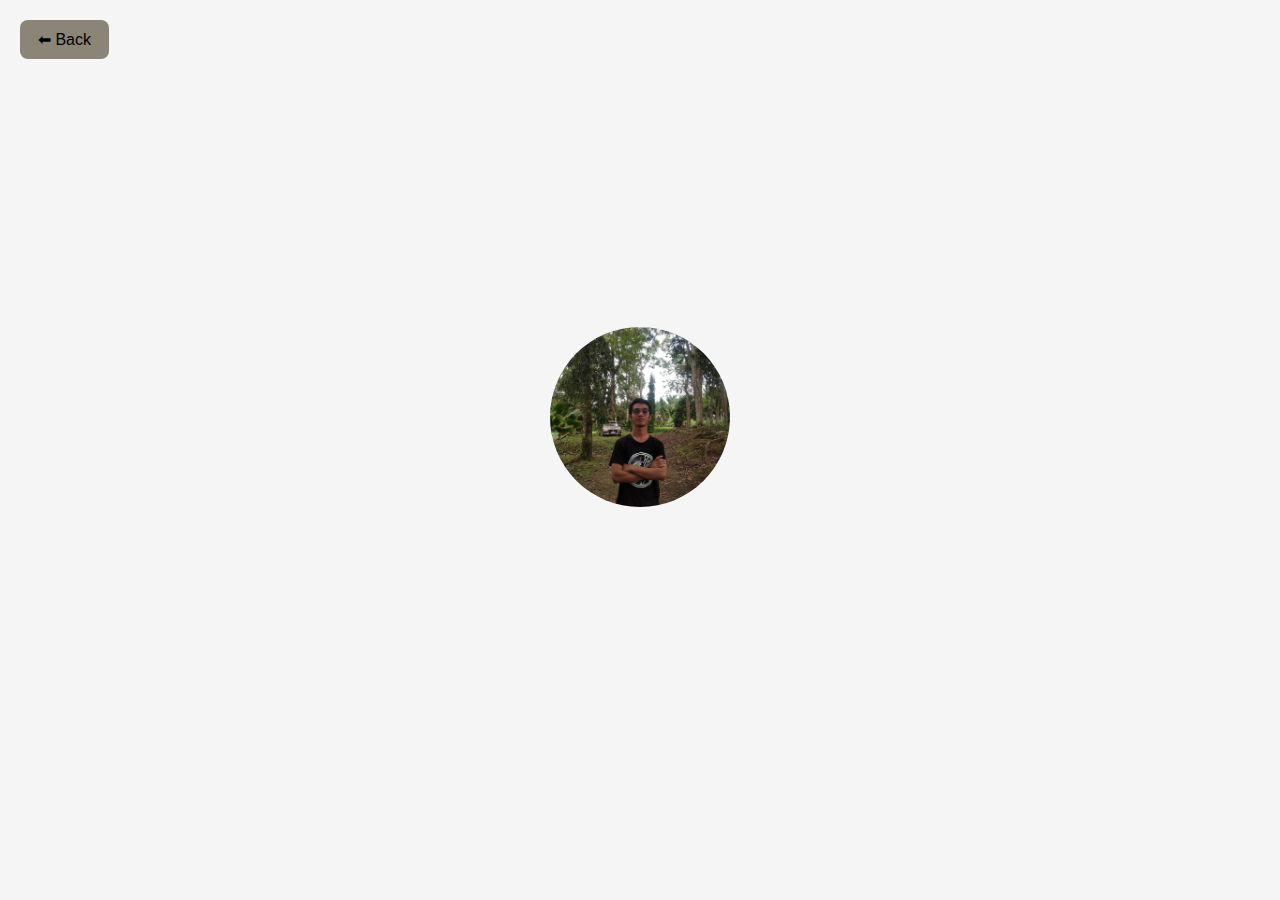
<file: portfolio2/activity1.html>
<!DOCTYPE html>
<html lang="en">
<head>
  <meta charset="UTF-8">
  <meta name="viewport" content="width=device-width, initial-scale=1.0">
  <title>Activity 1 - Hover Profile</title>
  <style>
    body {
      font-family: 'Poppins', sans-serif;
      display: flex;
      justify-content: center;
      align-items: center;
      flex-direction: column;
      height: 100vh;
      margin: 0;
      background-color: #f5f5f5;
      color: #222;
      overflow: hidden;
      transition: all 0.3s ease;
      position: relative;
    }

    body.dark-mode {
      background-color: #181818;
      color: #f1f1f1;
    }

    .profile-container {
      text-align: center;
      position: relative;
      z-index: 2;
    }

    .profile-pic {
      width: 180px;
      height: 180px;
      border-radius: 50%;
      object-fit: cover;
      cursor: pointer;
      transition: transform 0.3s ease, box-shadow 0.3s ease;
    }

    .profile-pic:hover {
      transform: scale(1.1);
      box-shadow: 0 0 25px yellowgreen;
    }

    .info {
      margin-top: 20px;
      font-size: 1.2rem;
      opacity: 0;
      transform: translateY(10px);
      transition: all 0.3s ease;
      visibility: hidden;
    }

    .show-info {
      opacity: 1;
      transform: translateY(0);
      visibility: visible;
    }

    /* Back Button */
    .back-btn {
      position: absolute;
      top: 20px;
      left: 20px;
      padding: 10px 18px;
      border: none;
      border-radius: 8px;
      cursor: pointer;
      font-size: 1rem;
      background: rgb(139, 133, 120);
      color: black;
      transition: all 0.3s ease;
      z-index: 10;
    }

    .back-btn:hover {
      background: rgb(163, 156, 126);
      transform: scale(1.05);
    }

    /* Fireworks container */
    .fireworks {
      position: absolute;
      top: 0;
      left: 0;
      width: 100%;
      height: 100%;
      pointer-events: none;
      overflow: visible;
      z-index: 1;
    }

    .particle, .text-particle {
      position: absolute;
      pointer-events: none;
      opacity: 0;
      animation: explode 2s forwards; /* Slower animation */
    }

    .particle {
      width: 6px;
      height: 6px;
      border-radius: 50%;
    }

    .text-particle {
      font-weight: bold;
      font-size: 16px;
      color: yellowgreen;
      white-space: nowrap;
    }

    @keyframes explode {
      0% { opacity: 1; transform: translate(0,0) scale(1); }
      100% { opacity: 0; transform: translate(var(--x), var(--y)) scale(0); }
    }
  </style>
</head>
<body>
  <button class="back-btn" onclick="goBack()">⬅ Back</button>

  <div class="profile-container">
    <img src="black.jpeg" alt="Profile Picture" class="profile-pic" id="profilePic">
    <p id="infoText" class="info">Hi! I’m Eric, I Love You So Much!</p>
  </div>

  <div class="fireworks" id="fireworks"></div>

  <script>
    const profilePic = document.getElementById('profilePic');
    const infoText = document.getElementById('infoText');
    const fireworksContainer = document.getElementById('fireworks');

    profilePic.addEventListener('mouseover', () => {
      infoText.classList.add('show-info');
      startFireworks();
    });

    profilePic.addEventListener('mouseout', () => {
      infoText.classList.remove('show-info');
      stopFireworks();
    });

    let fireworkInterval;

    function startFireworks() {
      fireworkInterval = setInterval(() => {
        for(let i = 0; i < 5; i++){
          // Color particles
          const particle = document.createElement('div');
          particle.classList.add('particle');

          const startX = Math.random() * window.innerWidth;
          const startY = Math.random() * window.innerHeight;

          particle.style.left = startX + 'px';
          particle.style.top = startY + 'px';

          const angle = Math.random() * 2 * Math.PI;
          const distance = Math.random() * 200 + 50;
          particle.style.setProperty('--x', `${Math.cos(angle)*distance}px`);
          particle.style.setProperty('--y', `${Math.sin(angle)*distance}px`);
          particle.style.backgroundColor = `hsl(${Math.random()*360}, 80%, 50%)`;

          fireworksContainer.appendChild(particle);
          setTimeout(() => particle.remove(), 2000); // match animation duration

          // Text particles
          const textParticle = document.createElement('div');
          textParticle.classList.add('text-particle');
          textParticle.innerText = "HI! I’M ERIC, I LOVE YOU SO MUCH!";

          const textX = Math.random() * window.innerWidth;
          const textY = Math.random() * window.innerHeight;

          textParticle.style.left = textX + 'px';
          textParticle.style.top = textY + 'px';

          const textAngle = Math.random() * 2 * Math.PI;
          const textDistance = Math.random() * 120 + 50;
          textParticle.style.setProperty('--x', `${Math.cos(textAngle)*textDistance}px`);
          textParticle.style.setProperty('--y', `${Math.sin(textAngle)*textDistance}px`);

          fireworksContainer.appendChild(textParticle);
          setTimeout(() => textParticle.remove(), 2000); // match animation duration
        }
      }, 400); // slower intervals for readability
    }

    function stopFireworks() {
      clearInterval(fireworkInterval);
    }

    // Apply saved theme from localStorage
    if (localStorage.getItem("theme") === "dark") {
      document.body.classList.add("dark-mode");
    }

    function goBack() {
      window.location.href = "index.html"; // Change to your homepage filename if different
    }



  </script>
</body>
</html>
</file>
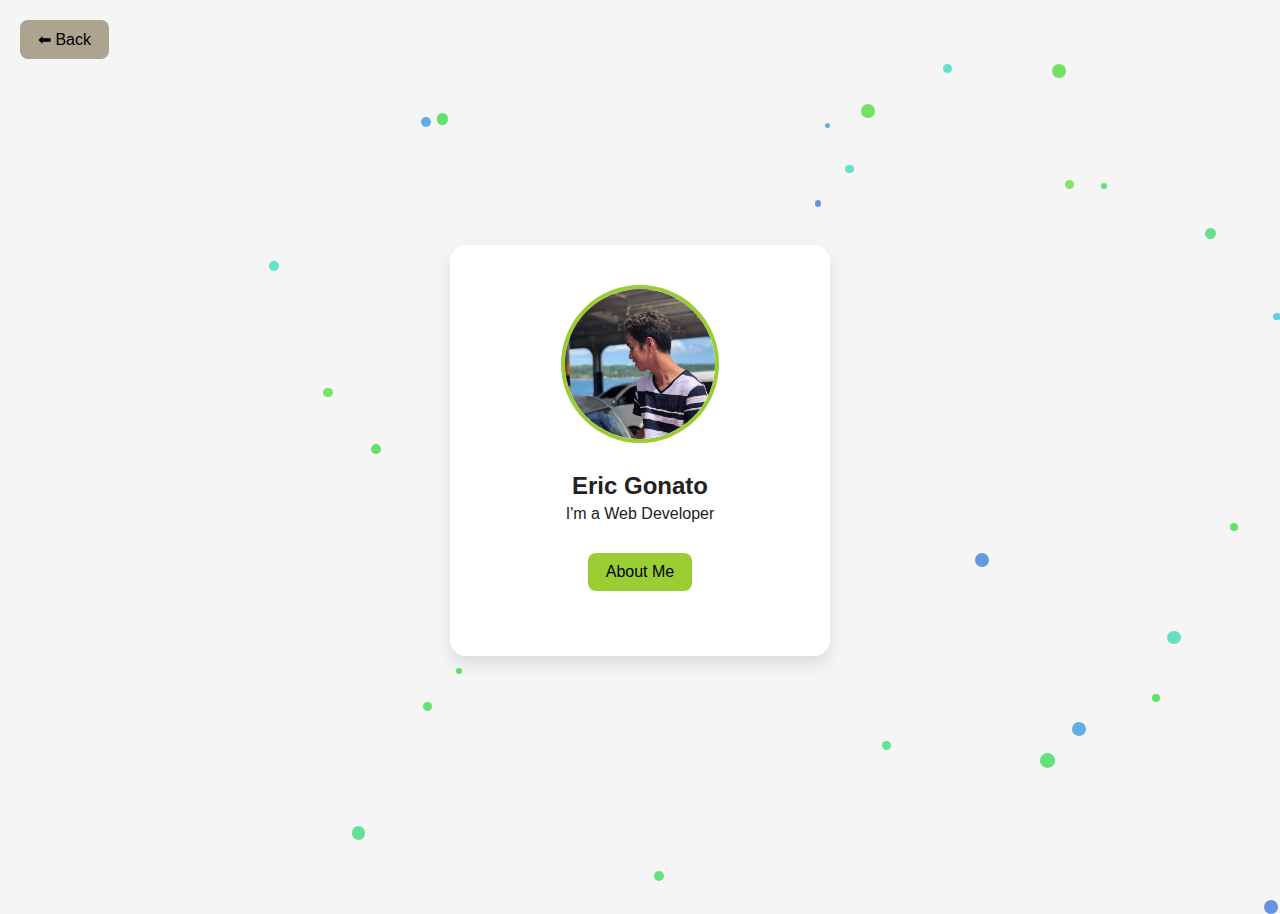
<file: portfolio2/activity2.html>
<!DOCTYPE html>
<html lang="en">
<head>
  <meta charset="UTF-8">
  <meta name="viewport" content="width=device-width, initial-scale=1.0">
  <title>Activity 2 - About Me Toggle</title>
  <style>
    /* Reset & Body */
    body {
      font-family: 'Poppins', sans-serif;
      display: flex;
      justify-content: center;
      align-items: center;
      flex-direction: column;
      height: 100vh;
      margin: 0;
      background-color: #f5f5f5;
      color: #222;
      overflow: hidden;
      position: relative;
    }

    body.dark-mode {
      background-color: #181818;
      color: #f1f1f1;
    }

    /* Profile Container */
    .profile-container {
      text-align: center;
      background: #fff;
      padding: 40px;
      border-radius: 16px;
      box-shadow: 0 8px 16px rgba(0, 0, 0, 0.1);
      width: 300px;
      transition: all 0.3s ease;
      position: relative;
      z-index: 2;
    }

    .profile-container.dark-mode {
      background: #3a3a3a; /* lighter dark gray for readability */
      color: #f1f1f1;
      box-shadow: 0 8px 16px rgba(0,0,0,0.3);
    }

    .profile-container.dark-mode h2,
    .profile-container.dark-mode p {
      color: #f1f1f1;
    }

    .profile-pic {
      width: 150px;
      height: 150px;
      border-radius: 50%;
      object-fit: cover;
      border: 4px solid yellowgreen;
      margin-bottom: 15px;
      transition: transform 0.3s ease, box-shadow 0.3s ease;
    }

    .profile-pic:hover {
      transform: scale(1.05);
      box-shadow: 0 0 25px yellowgreen;
    }

    h2 {
      margin: 10px 0 5px 0;
    }

    p {
      margin: 5px 0 20px 0;
    }

    /* About Me toggle */
    #aboutText {
      font-size: 1rem;
      opacity: 0;
      max-height: 0;
      overflow: hidden;
      transition: all 0.3s ease;
    }

    #aboutText.show {
      opacity: 1;
      max-height: 100px;
    }

    #toggleBtn {
      background: yellowgreen;
      border: none;
      padding: 10px 18px;
      border-radius: 8px;
      cursor: pointer;
      font-size: 1rem;
      color: black;
      transition: all 0.3s;
      margin-top: 10px;
    }

    #toggleBtn:hover {
      background: limegreen;
      transform: scale(1.05);
    }

    /* Back button in upper-left corner */
    .back-btn {
      position: absolute;
      top: 20px;
      left: 20px;
      padding: 10px 18px;
      border: none;
      border-radius: 8px;
      cursor: pointer;
      font-size: 1rem;
      background: hsl(43, 15%, 62%);
      color: black;
      z-index: 3;
      transition: all 0.3s ease;
    }

    .back-btn:hover {
      background: limegreen;
      transform: scale(1.05);
    }

    /* Flying objects */
    .fly-object {
      position: absolute;
      width: 8px;
      height: 8px;
      border-radius: 50%;
      background-color: yellowgreen;
      opacity: 0.7;
      pointer-events: none;
      animation: float 6s infinite linear;
    }

    @keyframes float {
      0% { transform: translateY(0) rotate(0deg); }
      50% { transform: translateY(-200px) rotate(180deg); }
      100% { transform: translateY(0) rotate(360deg); }
    }
  </style>
</head>
<body>
  <!-- Back button -->
  <button class="back-btn" onclick="goBack()">⬅ Back</button>

  <!-- Profile Container -->
  <div class="profile-container">
    <img src="samal.jpeg" alt="Profile Picture" class="profile-pic">
    <h2>Eric Gonato</h2>
    <p>I'm a Web Developer</p>

    <button id="toggleBtn">About Me</button>
    <p id="aboutText">I'm a programmer and it runs in my blood.</p>
  </div>

  <script>
    // About Me toggle
    const toggleBtn = document.getElementById('toggleBtn');
    const aboutText = document.getElementById('aboutText');

    toggleBtn.addEventListener('click', () => {
      aboutText.classList.toggle('show');
      toggleBtn.textContent = aboutText.classList.contains('show') ? 'Show Less' : 'About Me';
    });

    // Apply dark mode
    if (localStorage.getItem("theme") === "dark") {
      document.body.classList.add("dark-mode");
      document.querySelector('.profile-container').classList.add("dark-mode");
    }

    // Back button function
    function goBack() {
      window.location.href = "index.html";
    }

    // Create flying objects
    function createFlyingObjects(num) {
      for (let i = 0; i < num; i++) {
        const obj = document.createElement('div');
        obj.classList.add('fly-object');
        obj.style.left = Math.random() * window.innerWidth + 'px';
        obj.style.top = Math.random() * window.innerHeight + 'px';
        obj.style.width = obj.style.height = (Math.random() * 10 + 5) + 'px';
        obj.style.backgroundColor = `hsl(${Math.random() * 120 + 100}, 70%, 50%)`; // greenish
        obj.style.animationDuration = (Math.random() * 5 + 5) + 's';
        document.body.appendChild(obj);
      }
    }

    createFlyingObjects(30); // number of flying objects

    
 

  </script>
</body>
</html>
</file>
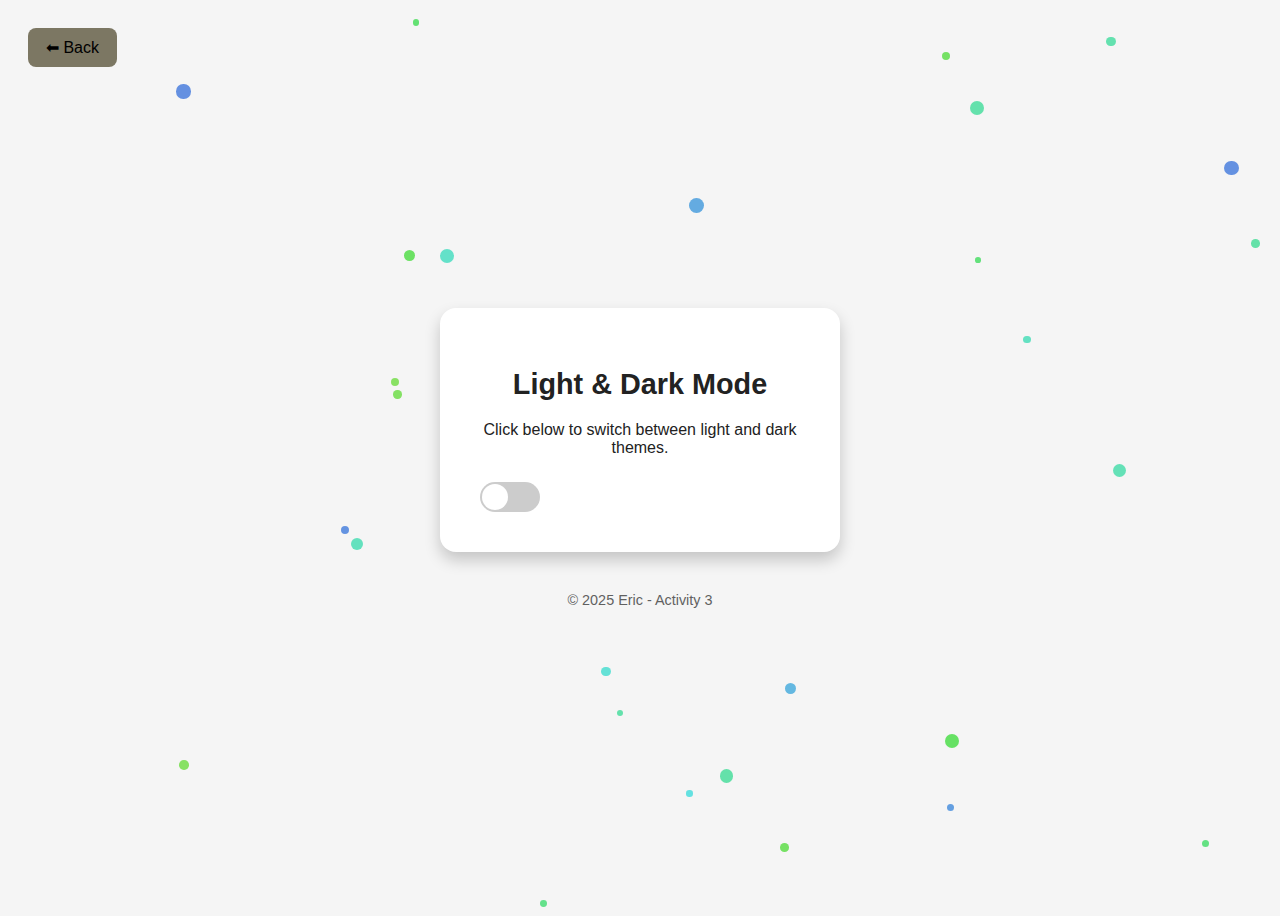
<file: portfolio2/activity3.html>
<!DOCTYPE html>
<html lang="en">
<head>
  <meta charset="UTF-8">
  <meta name="viewport" content="width=device-width, initial-scale=1.0">
  <title>Activity 3 - Light & Dark Mode</title>
  <style>
    :root {
      --bg-color: #f5f5f5;
      --text-color: #222;
      --card-color: #fff;
    }

    body {
      font-family: 'Poppins', sans-serif;
      height: 100vh;
      display: flex;
      justify-content: center;
      align-items: center;
      flex-direction: column;
      background-color: var(--bg-color);
      color: var(--text-color);
      transition: all 0.3s ease;
      overflow: hidden;
      position: relative;
    }

    body.dark-mode {
      --bg-color: #181818;
      --text-color: #f1f1f1;
      --card-color: #242424;
    }

    .container {
      background: var(--card-color);
      padding: 40px;
      border-radius: 16px;
      box-shadow: 0 8px 16px rgba(0, 0, 0, 0.2);
      text-align: center;
      width: 320px;
      position: relative;
      z-index: 2;
      transition: all 0.3s ease;
    }

    h1 {
      font-size: 1.8rem;
      margin-bottom: 20px;
    }

    p {
      margin-bottom: 25px;
    }

    .toggle-switch {
      position: relative;
      width: 60px;
      height: 30px;
      background: #ccc;
      border-radius: 30px;
      cursor: pointer;
      transition: background 0.3s ease;
    }

    .toggle-switch::before {
      content: "";
      position: absolute;
      width: 26px;
      height: 26px;
      background: white;
      border-radius: 50%;
      top: 2px;
      left: 2px;
      transition: transform 0.3s ease;
    }

    body.dark-mode .toggle-switch {
      background: #4ade80;
    }

    body.dark-mode .toggle-switch::before {
      transform: translateX(30px);
      background: #181818;
    }

    footer {
      margin-top: 40px;
      font-size: 0.9rem;
      color: var(--text-color);
      opacity: 0.7;
      position: relative;
      z-index: 2;
    }

    /* Back button in upper-left corner */
    .back-btn {
      position: absolute;
      top: 20px;
      left: 20px;
      padding: 10px 18px;
      border: none;
      border-radius: 8px;
      cursor: pointer;
      font-size: 1rem;
      background: rgb(124, 119, 99);
      color: black;
      z-index: 3;
      transition: all 0.3s ease;
    }

    .back-btn:hover {
      background: limegreen;
      transform: scale(1.05);
    }

    /* Flying objects */
    .fly-object {
      position: absolute;
      width: 8px;
      height: 8px;
      border-radius: 50%;
      background-color: yellowgreen;
      opacity: 0.7;
      pointer-events: none;
      animation: float 6s infinite linear;
      z-index: 1;
    }

    @keyframes float {
      0% { transform: translateY(0) rotate(0deg); }
      50% { transform: translateY(-200px) rotate(180deg); }
      100% { transform: translateY(0) rotate(360deg); }
    }
  </style>
</head>
<body>
  <!-- Back button -->
  <button class="back-btn" onclick="goBack()">⬅ Back</button>

  <!-- Container -->
  <div class="container">
    <h1>Light & Dark Mode</h1>
    <p>Click below to switch between light and dark themes.</p>
    <div class="toggle-switch" id="toggleSwitch"></div>
  </div>

  <footer>© 2025 Eric - Activity 3</footer>

  <!-- Music -->
  <audio id="darkMusic" loop>
    <source src="paano.mp3" type="audio/mpeg">
  </audio>

  <script>
    const toggle = document.getElementById('toggleSwitch');
    const body = document.body;
    const music = document.getElementById('darkMusic');

    // Apply theme & play/pause music
    function applyTheme() {
      if (localStorage.getItem("theme") === "dark") {
        body.classList.add("dark-mode");
        music.play().catch(() => console.log('Music autoplay blocked'));
      } else {
        body.classList.remove("dark-mode");
        music.pause();
        music.currentTime = 0;
      }
    }

    applyTheme(); // initial check

    // Toggle switch click
    toggle.addEventListener('click', () => {
      body.classList.toggle('dark-mode');
      if (body.classList.contains('dark-mode')) {
        localStorage.setItem("theme", "dark");
      } else {
        localStorage.setItem("theme", "light");
      }
      applyTheme();
    });

    // Back button function
    function goBack() {
      window.location.href = "index.html";
    }

    // Create flying objects
    function createFlyingObjects(num) {
      for (let i = 0; i < num; i++) {
        const obj = document.createElement('div');
        obj.classList.add('fly-object');
        obj.style.left = Math.random() * window.innerWidth + 'px';
        obj.style.top = Math.random() * window.innerHeight + 'px';
        obj.style.width = obj.style.height = (Math.random() * 10 + 5) + 'px';
        obj.style.backgroundColor = `hsl(${Math.random() * 120 + 100}, 70%, 50%)`;
        obj.style.animationDuration = (Math.random() * 5 + 5) + 's';
        document.body.appendChild(obj);
      }
    }

    createFlyingObjects(30); // number of flying objects

    

  </script>
</body>
</html>
</file>
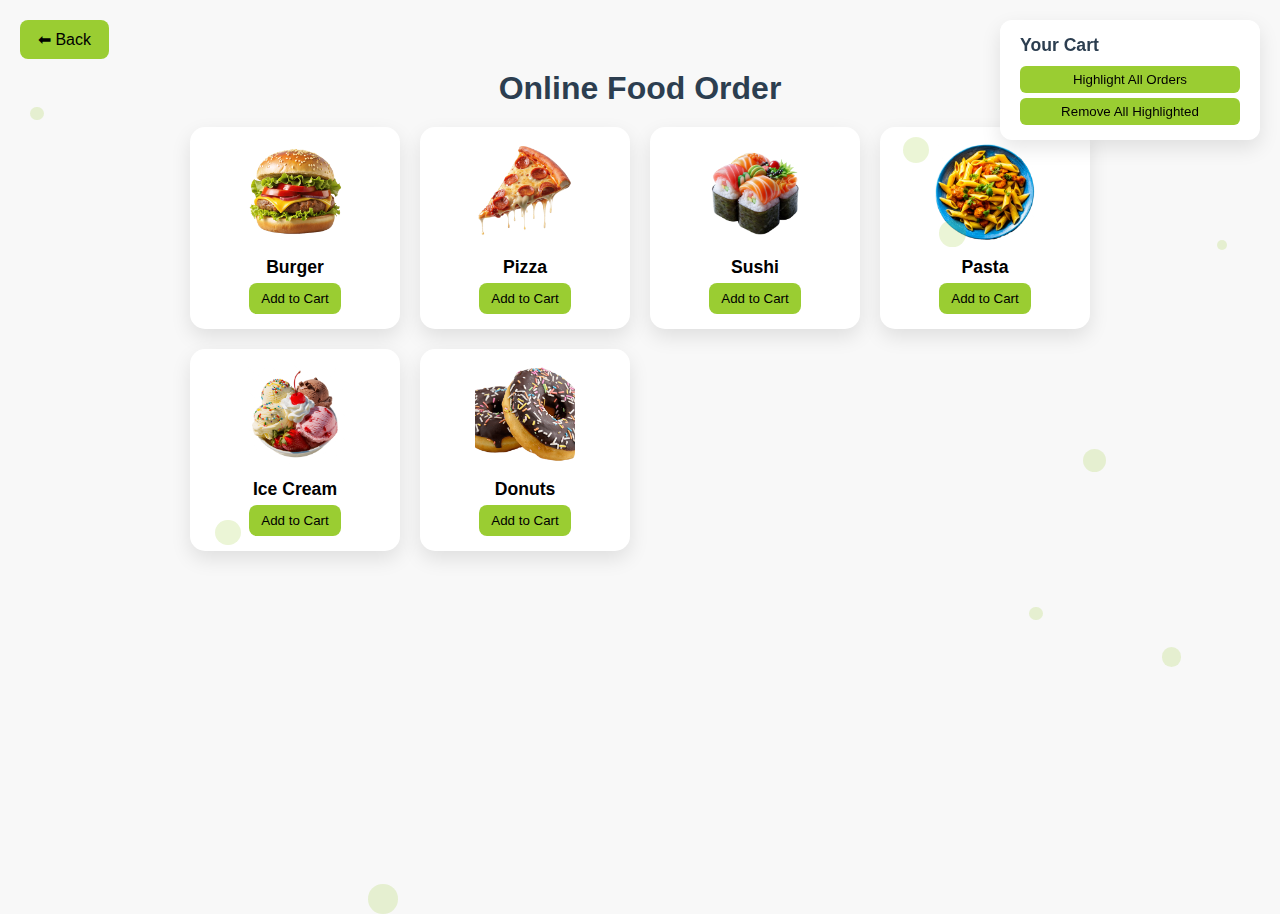
<file: portfolio2/activity5.html>
<!DOCTYPE html>
<html lang="en">
<head>
<meta charset="UTF-8" />
<meta name="viewport" content="width=device-width, initial-scale=1.0" />
<title>Activity 5 | Online Food Order</title>
<style>
  body {
    font-family: 'Poppins', sans-serif;
    background: #f8f8f8;
    margin: 0;
    padding: 0;
    overflow-x: hidden;
    display: flex;
    flex-direction: column;
    align-items: center;
    min-height: 100vh;
    position: relative;
  }

  /* Back Button */
  .back-btn {
    position: absolute;
    top: 20px;
    left: 20px;
    padding: 10px 18px;
    background: yellowgreen;
    color: black;
    border: none;
    border-radius: 8px;
    cursor: pointer;
    font-size: 1rem;
    z-index: 3;
    transition: all 0.3s ease;
    text-decoration: none;
  }
  .back-btn:hover {
    background: limegreen;
    transform: scale(1.05);
  }

  h1 {
    margin-top: 70px;
    margin-bottom: 20px;
    color: #2c3e50;
  }

  /* Food grid */
  .food-grid {
    display: grid;
    grid-template-columns: repeat(auto-fill,minmax(180px,1fr));
    gap: 20px;
    width: 90%;
    max-width: 900px;
    margin-bottom: 20px;
  }

  .food-card {
    background: #fff;
    border-radius: 15px;
    box-shadow: 0 8px 20px rgba(0,0,0,0.1);
    padding: 15px;
    text-align: center;
    cursor: pointer;
    transition: all 0.3s ease;
    display: flex;
    flex-direction: column;
    align-items: center;
  }

  .food-card:hover {
    transform: translateY(-5px);
    box-shadow: 0 12px 25px rgba(0,0,0,0.15);
  }

  .food-card img {
    width: 100px;
    height: 100px;
    border-radius: 12px;
    object-fit: cover;
    margin-bottom: 10px;
    transition: transform 0.3s ease;
  }

  .food-card img:hover {
    transform: scale(1.1);
  }

  .food-card h3 {
    margin: 5px 0;
    font-size: 1.1rem;
  }

  .food-card button {
    padding: 8px 12px;
    border: none;
    border-radius: 8px;
    background: yellowgreen;
    color: black;
    cursor: pointer;
    transition: all 0.3s ease;
    margin-top: auto;
  }

  .food-card button:hover {
    background: limegreen;
    transform: scale(1.05);
  }

  /* Cart */
  .cart {
    position: fixed;
    top: 20px;
    right: 20px;
    background: #fff;
    border-radius: 12px;
    box-shadow: 0 8px 20px rgba(0,0,0,0.1);
    padding: 15px 20px;
    width: 220px;
    max-height: 400px;
    overflow-y: auto;
    z-index: 3;
    transition: all 0.5s ease;
  }

  .cart h3 {
    margin-top: 0;
    margin-bottom: 10px;
    font-size: 1.1rem;
    color: #2c3e50;
  }

  .cart ul {
    list-style: none;
    padding: 0;
    margin: 0;
  }

  .cart li {
    margin-bottom: 10px;
    display: flex;
    justify-content: space-between;
    background: #f0f0f0;
    padding: 5px 8px;
    border-radius: 8px;
    font-size: 0.95rem;
    transition: background 0.3s;
    cursor: pointer;
  }

  .cart li.highlighted {
    background: #2c3e50;
    color: white;
  }

  .cart li:hover {
    background: #dff0d8;
  }

  /* Control Buttons */
  .cart-controls {
    margin-top: 10px;
    display: flex;
    flex-direction: column;
    gap: 5px;
  }

  .cart-controls button {
    padding: 6px;
    border-radius: 6px;
    border: none;
    background: yellowgreen;
    color: black;
    cursor: pointer;
    transition: all 0.3s;
  }

  .cart-controls button:hover {
    background: limegreen;
    transform: scale(1.05);
  }

  /* Popup */
  .popup {
    display: none;
    position: fixed;
    top:0;
    left:0;
    right:0;
    bottom:0;
    background: rgba(0,0,0,0.5);
    justify-content: center;
    align-items: center;
    z-index: 1000;
  }

  .popup-content {
    background: #fff;
    padding: 25px;
    border-radius: 12px;
    text-align: center;
    box-shadow: 0 4px 15px rgba(0,0,0,0.2);
  }

  .popup-content button {
    margin: 10px;
    padding: 8px 15px;
    border-radius: 8px;
    border: none;
    cursor: pointer;
  }

  .yes-btn {
    background: red;
    color: white;
  }

  .no-btn {
    background: gray;
    color: white;
  }

  /* Floating circles */
  .floating-circle {
    position: absolute;
    border-radius: 50%;
    opacity: 0.2;
    background: yellowgreen;
    width: 15px;
    height: 15px;
    animation: float 8s infinite linear;
  }

  @keyframes float {
    0% { transform: translateY(0) translateX(0); }
    50% { transform: translateY(-150px) translateX(50px); }
    100% { transform: translateY(0) translateX(0); }
  }
</style>
</head>
<body>

<a href="index.html" class="back-btn">⬅ Back</a>
<h1>Online Food Order</h1>

<div class="food-grid" id="foodGrid"></div>

<!-- Cart -->
<div class="cart">
  <h3>Your Cart</h3>
  <ul id="cartList"></ul>
  <div class="cart-controls">
    <button id="highlightBtn">Highlight All Orders</button>
    <button id="removeBtn">Remove All Highlighted</button>
  </div>
</div>

<!-- Popup -->
<div class="popup" id="popup">
  <div class="popup-content">
    <p>Are you sure you want to remove these items?</p>
    <button class="yes-btn" id="yesBtn">YES</button>
    <button class="no-btn" id="noBtn">NO</button>
  </div>
</div>

<script>
  const foodItems = [
    { name: "Burger", img: "burger.png" },
    { name: "Pizza", img: "pizza.png" },
    { name: "Sushi", img: "sushii.png" },
    { name: "Pasta", img: "pastaa.png" },
    { name: "Ice Cream", img: "icecream.png" },
    { name: "Donuts", img: "donut.png" }
  ];

  const foodGrid = document.getElementById("foodGrid");
  const cartList = document.getElementById("cartList");
  const highlightBtn = document.getElementById("highlightBtn");
  const removeBtn = document.getElementById("removeBtn");
  const popup = document.getElementById("popup");
  const yesBtn = document.getElementById("yesBtn");
  const noBtn = document.getElementById("noBtn");

  function createFoodCard(item) {
    const card = document.createElement("div");
    card.className = "food-card";

    const img = document.createElement("img");
    img.src = item.img;
    img.alt = item.name;

    const h3 = document.createElement("h3");
    h3.textContent = item.name;

    const btn = document.createElement("button");
    btn.textContent = "Add to Cart";
    btn.addEventListener("click", () => addToCart(item.name));

    card.appendChild(img);
    card.appendChild(h3);
    card.appendChild(btn);

    foodGrid.appendChild(card);
  }

  function addToCart(name) {
    const li = document.createElement("li");
    li.textContent = name;

    li.addEventListener("click", () => li.classList.toggle("highlighted"));

    cartList.appendChild(li);
  }

  highlightBtn.addEventListener("click", () => {
    const items = cartList.querySelectorAll("li");
    items.forEach(li => li.classList.add("highlighted"));
  });

  removeBtn.addEventListener("click", () => {
    const highlightedItems = cartList.querySelectorAll(".highlighted");
    if (highlightedItems.length === 0) return;
    popup.style.display = "flex";
  });

  yesBtn.addEventListener("click", () => {
    const highlightedItems = cartList.querySelectorAll(".highlighted");
    highlightedItems.forEach(li => cartList.removeChild(li));
    popup.style.display = "none";
  });

  noBtn.addEventListener("click", () => {
    popup.style.display = "none";
  });

  foodItems.forEach(item => createFoodCard(item));

  // Floating decorative circles
  for (let i = 0; i < 10; i++) {
    const circle = document.createElement("div");
    circle.className = "floating-circle";
    circle.style.left = Math.random() * window.innerWidth + "px";
    circle.style.top = Math.random() * window.innerHeight + "px";
    circle.style.width = circle.style.height = Math.random() * 20 + 10 + "px";
    circle.style.animationDuration = 6 + Math.random() * 4 + "s";
    document.body.appendChild(circle);
  }


</script>



</body>
</html>
</file>
